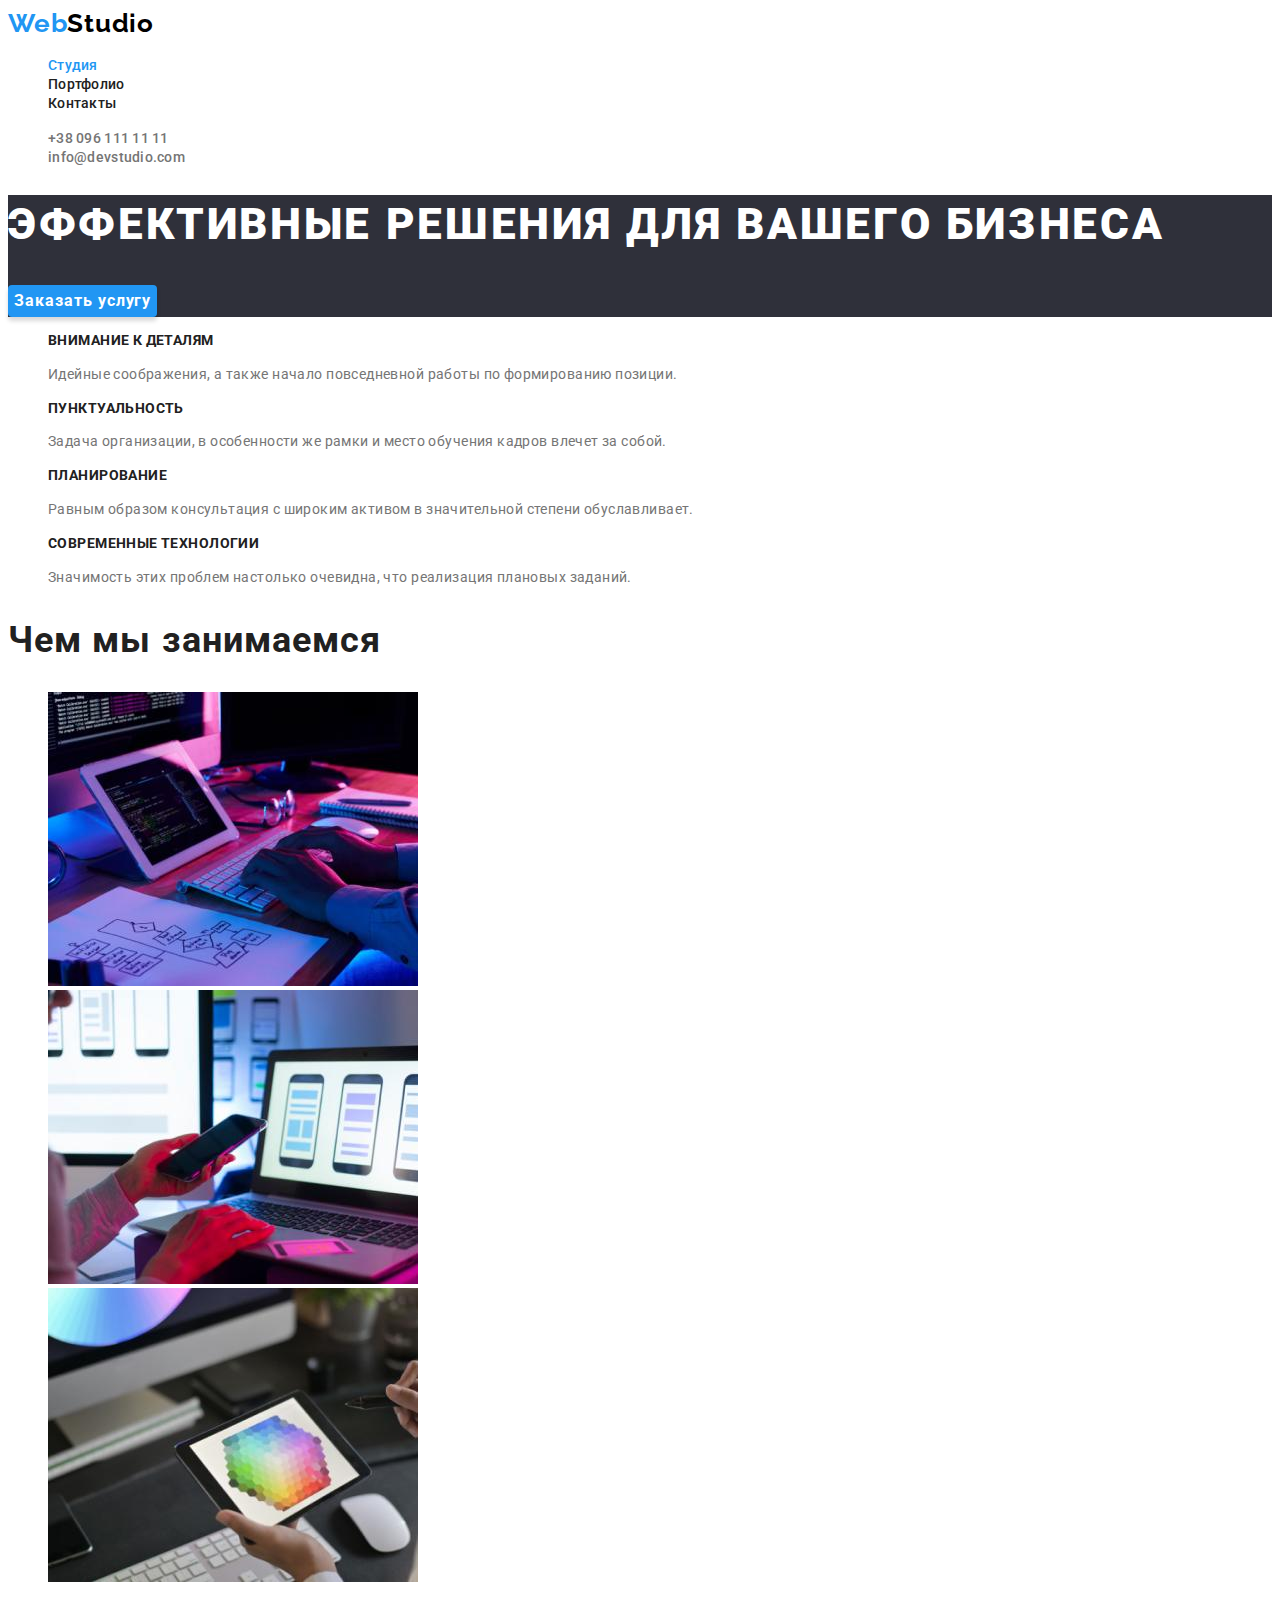
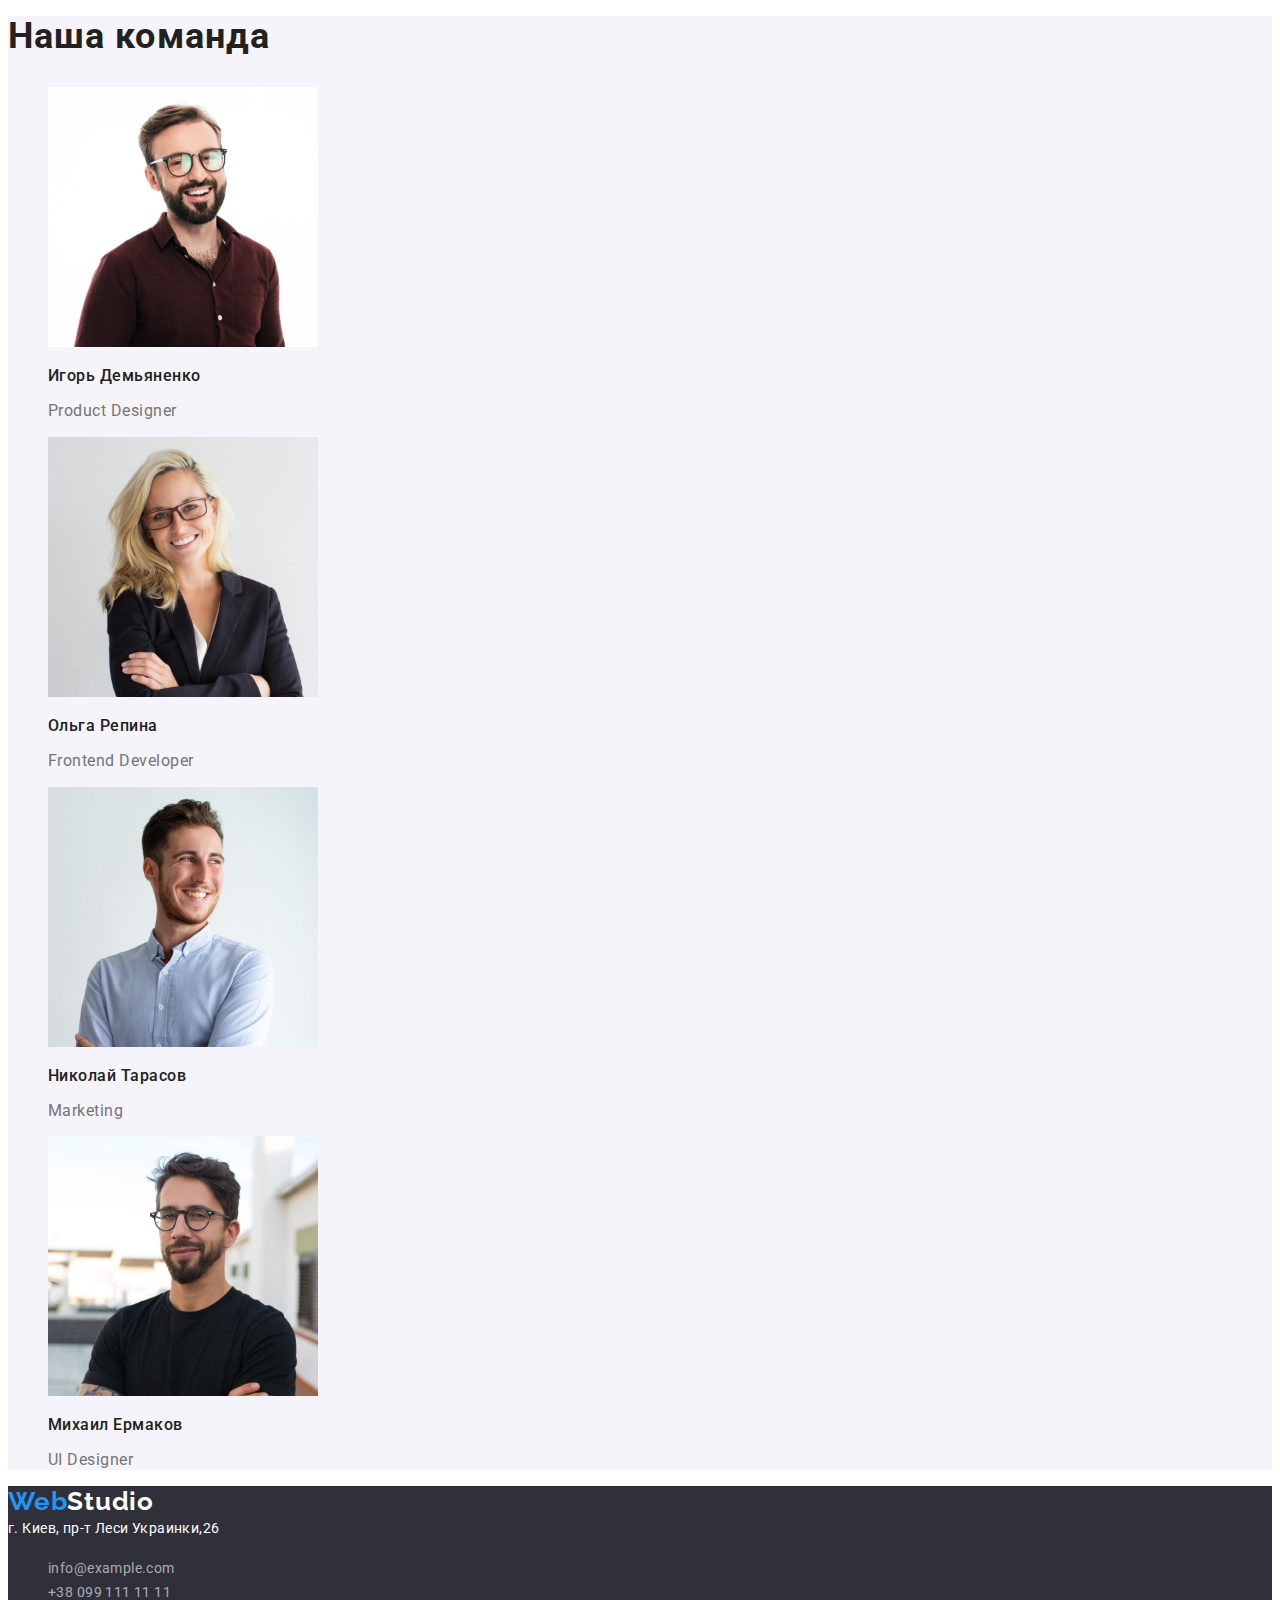
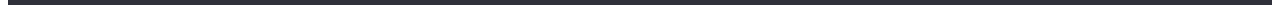
<file: index.html>
<!DOCTYPE html>
<html lang="ru">
<head>
    <meta charset="UTF-8">
    <meta http-equiv="X-UA-Compatible" content="IE=edge">
    <meta name="viewport" content="width=device-width, initial-scale=1.0">
    <title>WebStudio</title>
    <link rel="preconnect" href="https://fonts.googleapis.com">
    <link rel="preconnect" href="https://fonts.gstatic.com" crossorigin>
    <link href="https://fonts.googleapis.com/css2?family=Raleway:wght@700&family=Roboto:wght@400;500;700;900&display=swap" rel="stylesheet">
    <link rel="stylesheet" href="./css/styles.css" />
</head>
<body>
    <header>
        <nav class="header-nav">
        <a class="link logo" href="">Web<span class="logo1" lang="en">Studio</span></a>
        <ul class="list menu-list">
            <li>
                <a class="menu-link link current" href="index.html">Студия</a>
            </li>
            <li>
                <a class="menu-link link" href="portfolio.html">Портфолио</a>
            </li>
            <li>
                <a class="menu-link link" href="">Контакты</a>
            </li>
        </ul>
        </nav>
        <ul class="list menu-list">
            <li>
                <a class="header-contact link" href="tel:+380961111111">+38 096 111 11 11</a>
            </li>
            <li>
                <a class="header-contact link" href="mailto:info@devstudio.com">info@devstudio.com</a>
            </li>
        </ul>
    </header>
    <main>
        <section class ="hero">
            <h1 class="main-title">Эффективные решения для вашего бизнеса</h1>
            <button class="btn-title" type="button">Заказать услугу</button>
        </section>
        <section>
            <h1 hidden>Описание</h2>
            <ul class="list attribute-list">
                <li>
                    <h3 class="attribute-title">Внимание к деталям</h3>
                    <p class="attribute-body">Идейные соображения, а также начало повседневной работы по формированию позиции.</p>
                </li>
                <li>
                    <h3 class="attribute-title">Пунктуальность</h3>
                    <p class="attribute-body">Задача организации, в особенности же рамки и место обучения кадров влечет за собой.</p>
                </li>
                <li>
                    <h3 class="attribute-title">Планирование</h3>
                    <p class="attribute-body">Равным образом консультация с широким активом в значительной степени обуславливает.</p>
                </li>
                <li>
                    <h3 class="attribute-title">Современные технологии</h3>
                    <p class="attribute-body">Значимость этих проблем настолько очевидна, что реализация плановых заданий.</p>
                </li>
            </ul>
        </section>
        <section>
            <h2 class="second-title">Чем мы занимаемся</h2>
            <ul class="list working-list">
                <li class="working-item"><img 
                    src="./images/about_1.jpg" 
                    alt="computer"
                    width="370"
                    height="294"
                    >
                </li>
                <li class="working-item"><img src="./images/about_2.jpg" 
                    alt="phone"
                    width="370"
                    height="294"
                    >
                </li>
                <li class="working-item"><img src="./images/about_3.jpg"
                     alt="tablet"
                     width="370"
                     height="294"
                    >
                    </li>
            </ul>
        </section>
        <section class="team">
            <h2 class="team-title">Наша команда</h2>
            <ul class="list team-list">
                <li class="team-item"><img src="./images/team_1.jpg" alt="product_designer" width="270" height="260">
                    <h3 class="team-name">Игорь Демьяненко</h3>
                    <p class="team-pos" lang="en">Product Designer</p>
                    
                </li>
                <li class="team-item"><img src="./images/team_2.jpg" alt="frontend_developer" width="270" height="260">
                    <h3 class="list team-name">Ольга Репина</h3>
                    <p class="list team-pos" lang="en">Frontend Developer</p>
                </li>
                <li class="team-item"><img src="./images/team_3.jpg" alt="marketing" width="270" height="260">
                    <h3 class="team-name">Николай Тарасов</h3>
                    <p class="team-pos" lang="en">Marketing</p>
                </li>
                <li class="team-item"><img src="./images/team_4.jpg" alt="ui_designer" width="270" height="260">
                    <h3 class="team-name">Михаил Ермаков</h3>
                    <p class="team-pos" lang="en">UI Designer</p>
                </li>
            </ul>
        </section>
    </main>
    <footer class ="hero">
        <a class="link logo" href="">Web<span class="logo2" lang="en">Studio</span></a>
        <address>
                <a class="address-city link" href="https://goo.gl/maps/vY3BDn3XB5CnUUM28">г. Киев, пр-т Леси Украинки,26</a>
        <ul class=" list menu-list">
            <li>
                <a class="link footer-contact" href="info@example.com">info@example.com</a>
            </li>
            <li>
                <a class="link footer-contact" href="tel:+380991111111">+38 099 111 11 11</a>
            </li>
        </ul>
        </address>
    </footer>
</body>
</html>
</file>
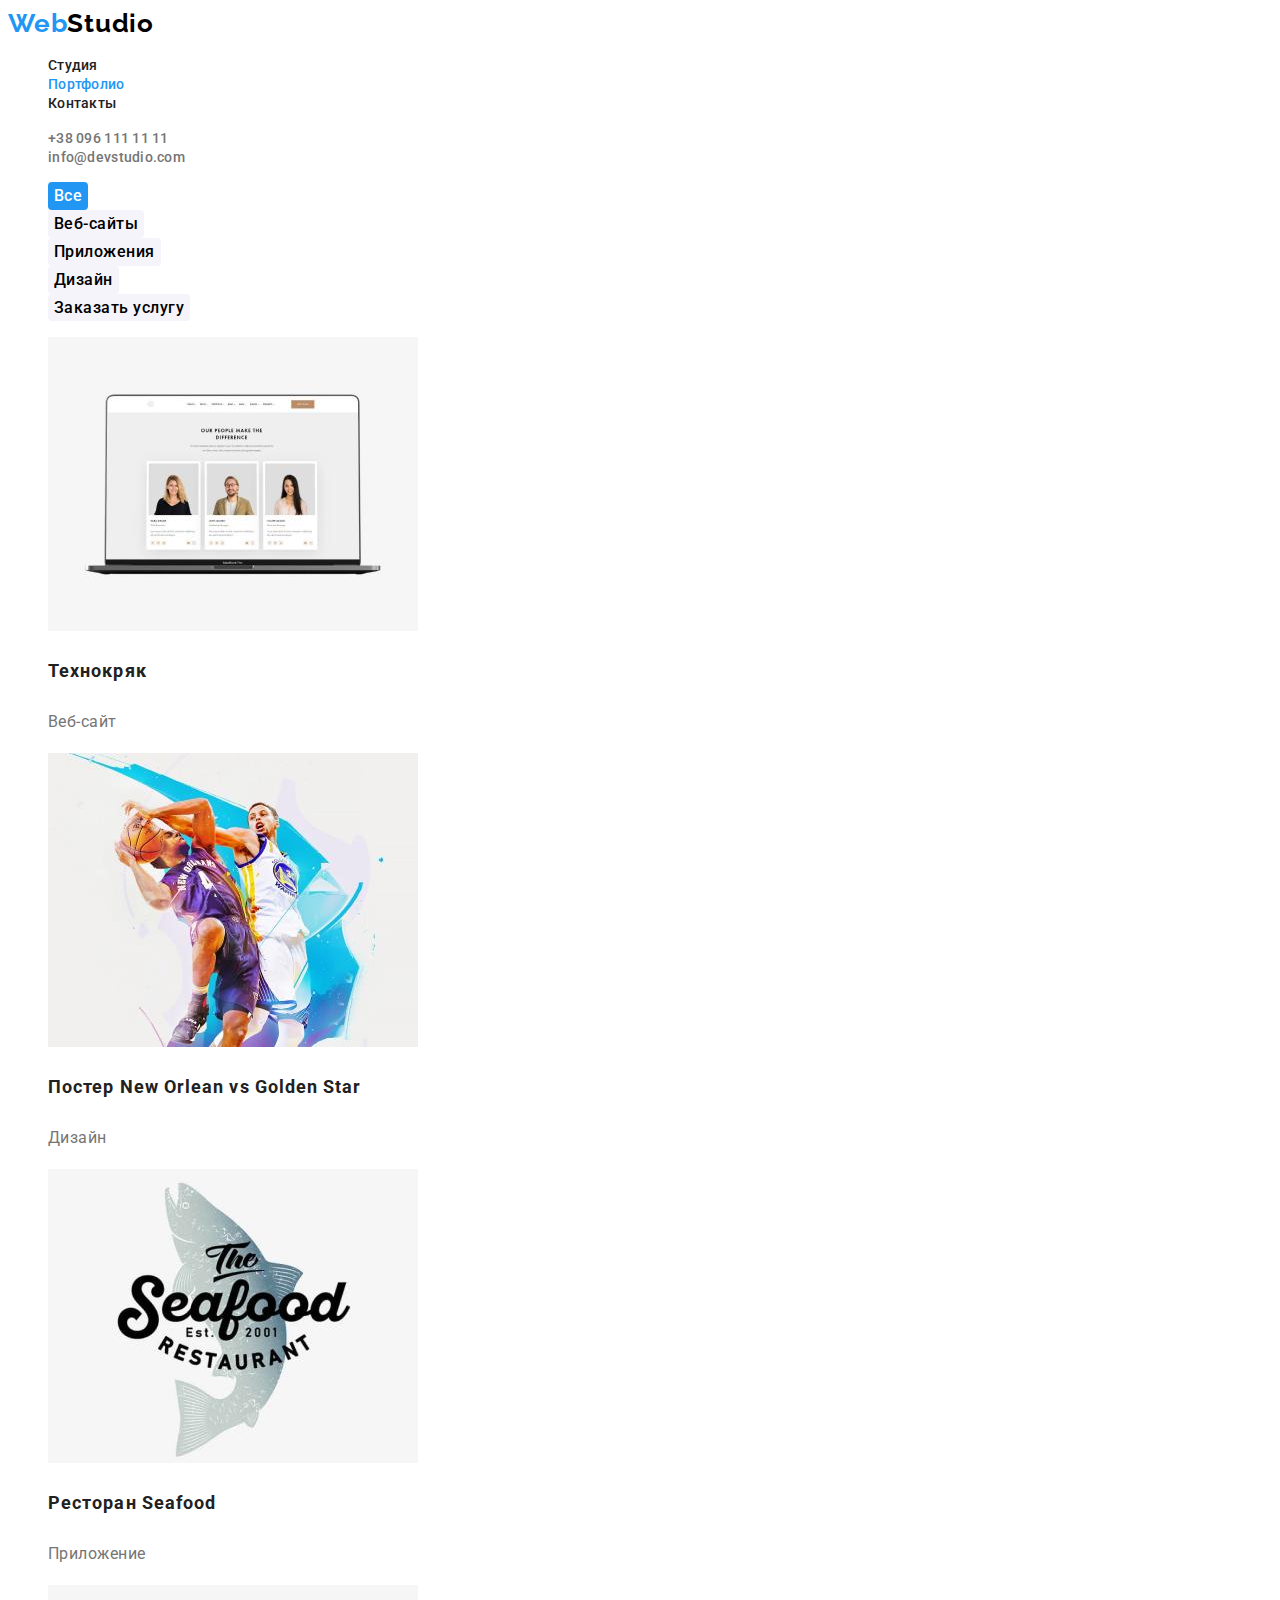
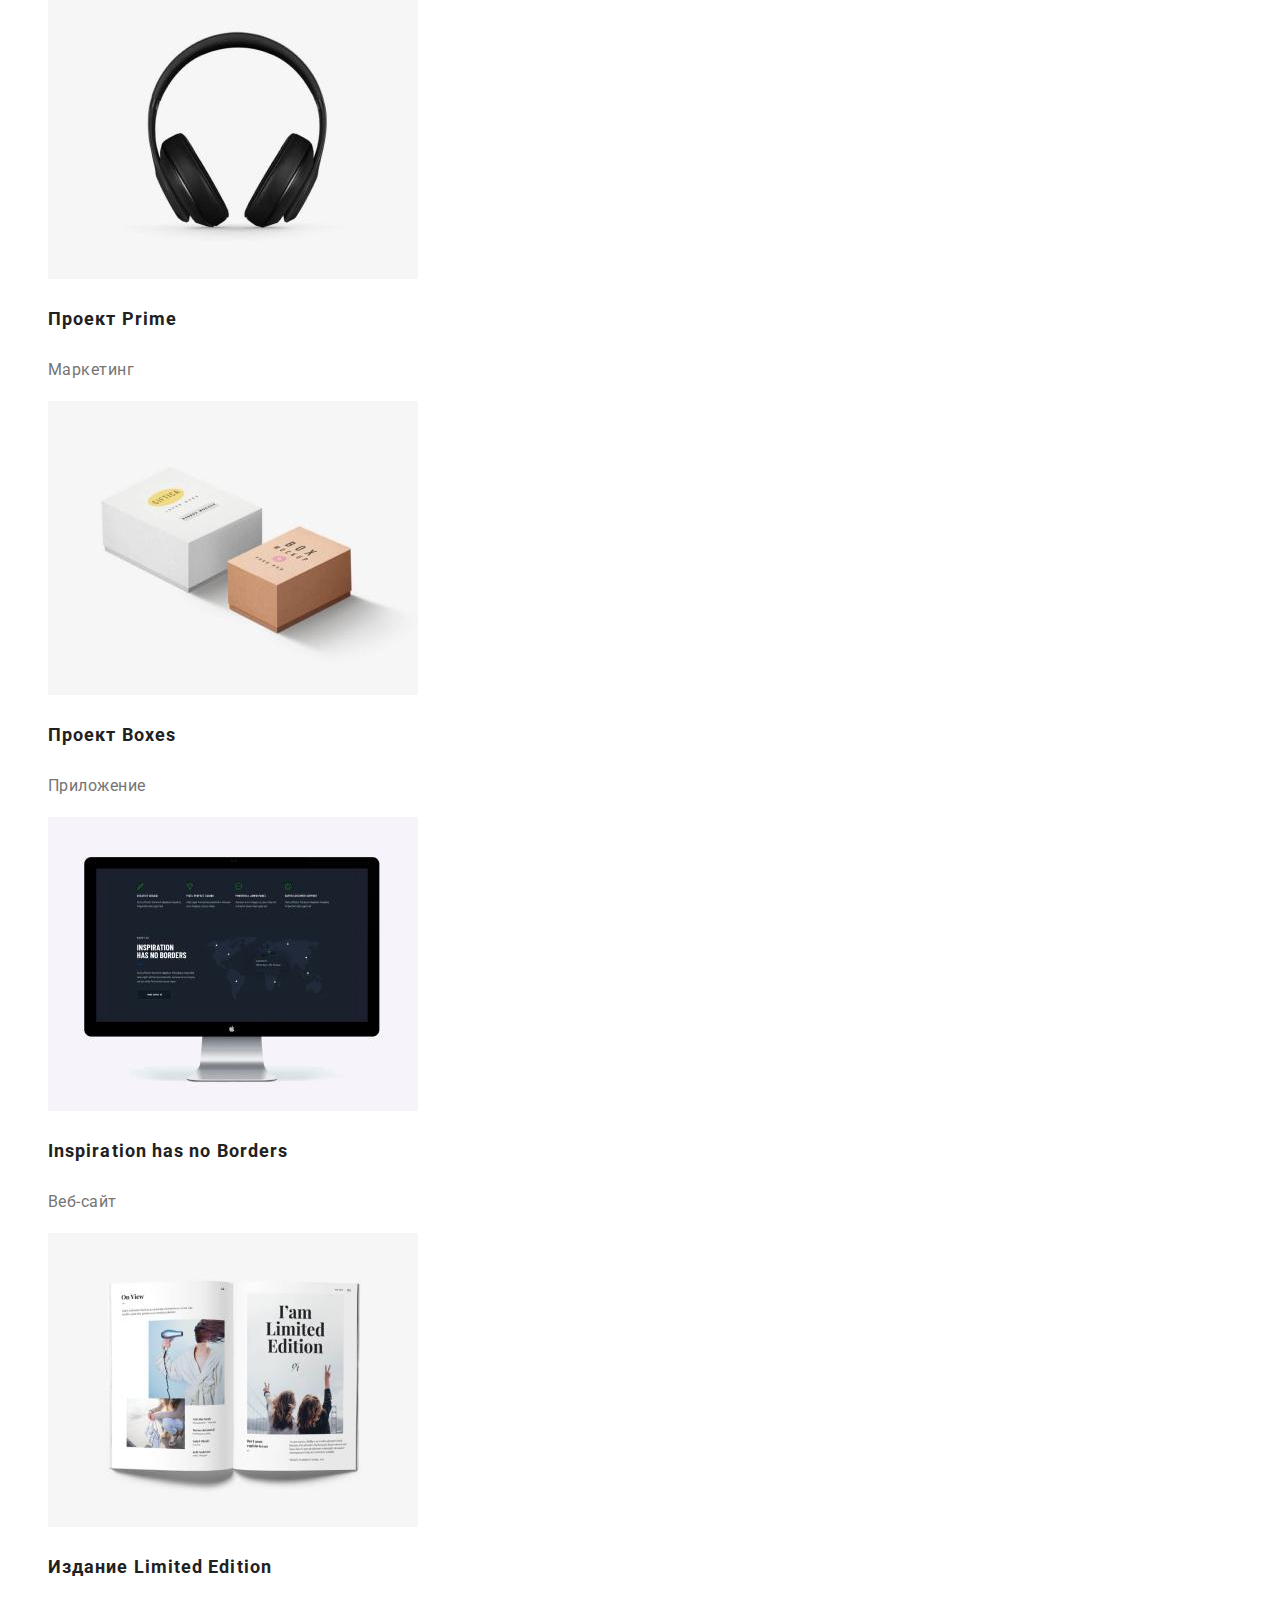
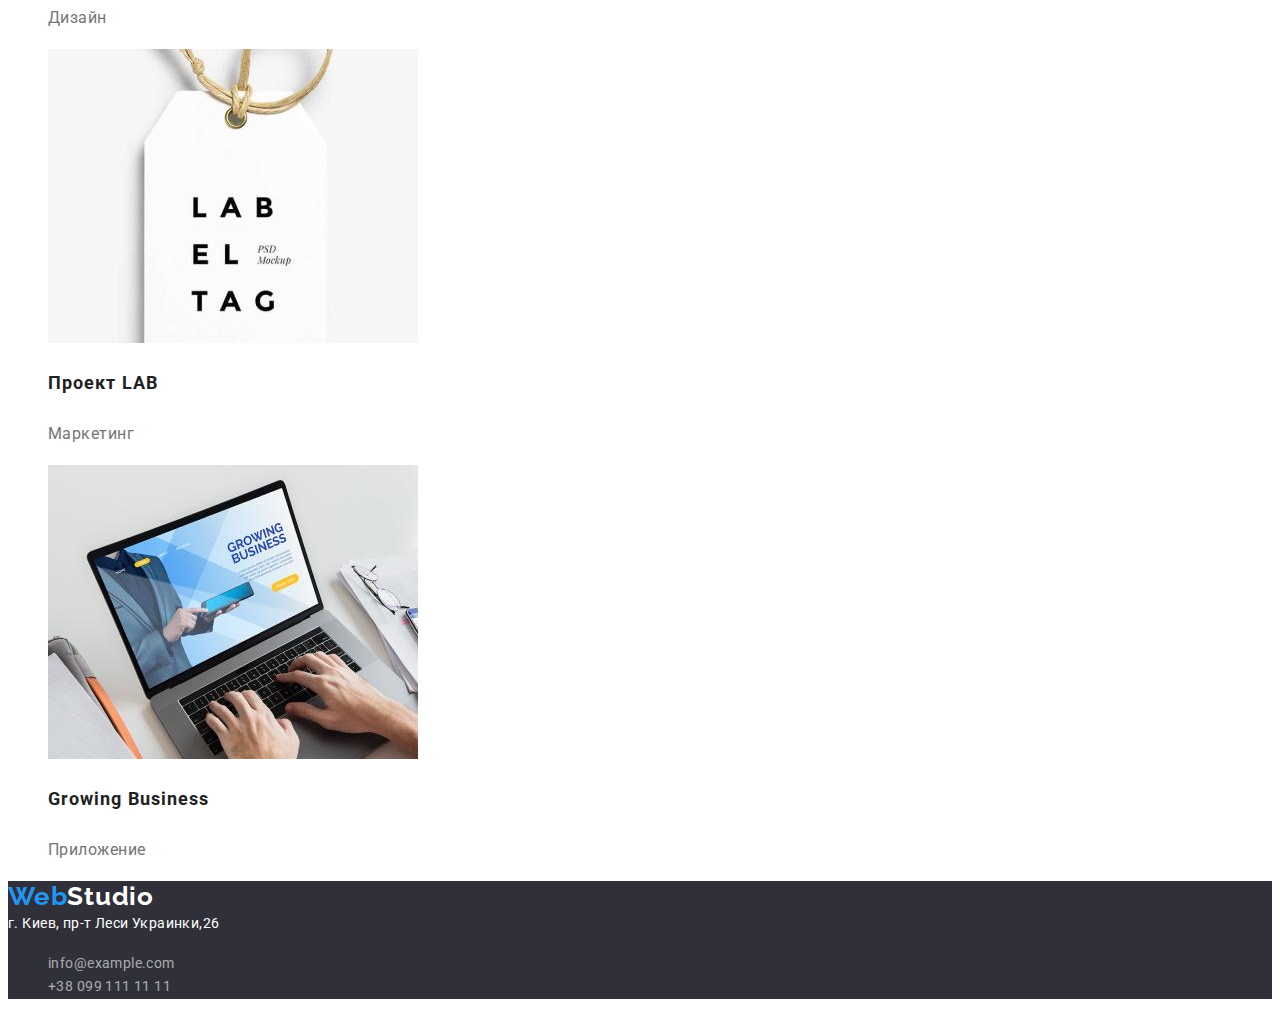
<file: portfolio.html>
<!DOCTYPE html>
<html lang="ru">
<head>
    <meta charset="UTF-8">
    <meta http-equiv="X-UA-Compatible" content="IE=edge">
    <meta name="viewport" content="width=device-width, initial-scale=1.0">
    <title>Portfolio</title>
    <link rel="preconnect" href="https://fonts.googleapis.com">
    <link rel="preconnect" href="https://fonts.gstatic.com" crossorigin>
    <link href="https://fonts.googleapis.com/css2?family=Raleway:wght@700&display=swap" rel="stylesheet">
    <link rel="preconnect" href="https://fonts.googleapis.com">
    <link rel="preconnect" href="https://fonts.gstatic.com" crossorigin>
    <link href="https://fonts.googleapis.com/css2?family=Roboto:wght@400;500;700&display=swap" rel="stylesheet">
    <link rel="stylesheet" href="./css/styles.css" />
</head>
<body>
    <header>
        <nav class="header-nav">
            <a class="link logo" href="">Web<span class="logo1" lang="en">Studio</span></a>
            <ul class="list menu-list">
                <li>
                    <a class="menu-link link " href="index.html">Студия</a>
                </li>
                <li>
                    <a class="menu-link link current" href="portfolio.html">Портфолио</a>
                </li>
                <li>
                    <a class="menu-link link" href="">Контакты</a>
                </li>
            </ul>
        </nav>
        <ul class="list menu-list">
            <li>
                <a class="header-contact link" href="tel:+380961111111">+38 096 111 11 11</a>
            </li>
            <li>
                <a class="header-contact link" href="mailto:info@devstudio.com">info@devstudio.com</a>
            </li>
        </ul>
    </header>
    <main>
        <section>
            <h2 hidden>Перечень услуг</h2>
            <ul class="list btn-menu">
                <li class="btn-list">
                    <button class="btn-item active" type="button">Все</button>
                </li>
                <li class="btn-list">
                    <button class="btn-item" type="button">Веб-сайты</button>
                </li>
                <li class="btn-list">
                    <button class="btn-item" type="button">Приложения</button>
                </li>
                <li class="btn-list">
                    <button class="btn-item" type="button">Дизайн</button>
                </li>
                <li class="btn-list">
                    <button class="btn-item" type="button">Заказать услугу</button>
                </li>
            </ul>
            <ul class="list">
                <li><img src="./images/Технокряк.jpg" alt="site" width="370" height="294">
                    <h3 class="project-title">Технокряк</h3>
                    <p class="project-body">Веб-сайт</p>
                </li>
                <li><img src="./images/Постер.jpg" alt="design" width="370" height="294">
                    <h3 class="project-title">Постер <span lang="en">New Orlean vs Golden Star</span> </h3>
                    <p class="project-body">Дизайн</p>
                </li>
                <li><img src="./images/Ресторан.jpg" alt="app" width="370" height="294">
                    <h3 class="project-title">Ресторан <span lang="en">Seafood</span></h3>
                    <p class="project-body">Приложение</p>
                </li>
                <li><img src="./images/Prime.jpg" alt="marketing" width="370" height="294"">
                    <h3 class="project-title">Проект <span lang="en">Prime</span></h3>
                    <p class="project-body">Маркетинг</p>
                </li>
                <li><img src="./images/Boxes.jpg" alt="app" width="370" height="294">
                    <h3 class="project-title">Проект <span lang="en">Boxes</span></h3>
                    <p class="project-body">Приложение</p>
                </li>
                <li><img src="./images/Inspiration.jpg" alt="site" width="370" height="294">
                    <h3 class="project-title" lang="en">Inspiration has no Borders</h3>
                    <p class="project-body">Веб-сайт</p>
                </li>
                <li><img src="./images/Издание.jpg" alt="design" width="370" height="294">
                    <h3 class="project-title">Издание <span lang="en">Limited Edition</span></h3>
                    <p class="project-body">Дизайн</p>
                </li>
                <li><img src="./images/LAB.jpg" alt="marketing" width="370" height="294">
                    <h3 class="project-title">Проект <span lang="en">LAB</span></h3>
                    <p class="project-body">Маркетинг</p>
                </li>
                <li><img src="./images/Growing.jpg" alt="app" width="370" height="294">
                    <h3 class="project-title" lang="en">Growing Business</h3>
                    <p class="project-body">Приложение</p>
                </li>
            </ul>
        </section>
        

    </main>
    <footer class="hero">
        <a class="link logo" href="">Web<span class="logo2" lang="en">Studio</span></a>
        <address>
            <a class="address-city link" href="https://goo.gl/maps/vY3BDn3XB5CnUUM28">г. Киев, пр-т Леси Украинки,26</a>
            <ul class=" list menu-list">
                <li>
                    <a class="footer-contact link" href="info@example.com">info@example.com</a>
                </li>
                <li>
                    <a class="footer-contact link" href="tel:+380991111111">+38 099 111 11 11</a>
                </li>
            </ul>
        </address>
    </footer>
</body>
</html>
</file>
<file: css/styles.css>
:root {
  --header-color: #212121;
  --logo-color: #2196f3;
  --logo1-color: #000000;
  --hero-color: #2f303a;
  --primary-title-color: #ffffff;
  --primary-text-color: #757575;
  --btn-item-color: #f5f4fa;
  --footer-contact: rgba(255, 255, 255, 0.6);
  --team-color: #f5f4fa;
}

body {
  font-family: "Roboto", sans-serif;
  color: var(--header-color);
  background-color: var(--primary-title-color);
}

.list {
  list-style: none;
}

.link {
  text-decoration: none;
}

/*Studio-header*/

.logo {
  font-family: "Raleway";
  font-style: normal;
  font-weight: bold;
  font-size: 26px;
  line-height: 1.19;
  letter-spacing: 0.03em;
  color: var(--logo-color);
}

.logo1 {
  font-family: Raleway;
  font-style: normal;
  font-weight: bold;
  font-size: 26px;
  line-height: 1.19;
  letter-spacing: 0.03em;
  color: var(--logo1-color);
}

.menu-link {
  font-weight: 500;
  font-size: 14px;
  line-height: 1.14;
  letter-spacing: 0.02em;
  color: var(--header-color);
}

.current:hover {
  color: var(--logo-color);
}

.menu-link:hover,
.menu-link:focus,
.header-contact:hover,
.header-contact:focus,
.footer-contact:hover,
.footer-contact:focus {
  color: var(--logo-color);
}

.header-contact {
  font-weight: 500;
  font-size: 14px;
  font-style: normal;
  line-height: 1.14;
  letter-spacing: 0.02em;
  color: var(--primary-text-color);
}

/*Studio-main*/

.hero {
  background-color: var(--hero-color);
}

.main-title {
  font-weight: 900;
  font-size: 44px;
  line-height: 1.36;
  letter-spacing: 0.06em;
  text-transform: uppercase;
  color: var(--primary-title-color);
}

.btn-title {
  font-family: inherit;
  font-style: normal;
  font-weight: bold;
  font-size: 16px;
  line-height: 1.87;
  letter-spacing: 0.06em;
  background: var(--logo-color);
  box-shadow: 0px 4px 4px rgba(0, 0, 0, 0.15);
  border: 0;
  border-radius: 4px;
  color: var(--primary-title-color);
  cursor: pointer;
}

.attribute-title {
  font-weight: bold;
  font-size: 14px;
  line-height: 1.14;
  letter-spacing: 0.03em;
  text-transform: uppercase;
  color: var(--header-color);
}

.attribute-body {
  font-size: 14px;
  line-height: 1.71;
  letter-spacing: 0.03em;
  color: var(--primary-text-color);
}

.second-title {
  font-weight: bold;
  font-size: 36px;
  line-height: 1.16;
  letter-spacing: 0.03em;
  color: var(--header-color);
}

.team {
  background-color: #f5f4fa;
}

.team .team-title {
  font-weight: bold;
  font-size: 36px;
  line-height: 1.16;
  letter-spacing: 0.03em;
  color: var(--header-color);
}

.team-name {
  font-weight: 500;
  font-size: 16px;
  line-height: 1.18;
  letter-spacing: 0.03em;
  color: var(--header-color);
}

.team-pos {
  font-size: 16px;
  line-height: 1.18;
  letter-spacing: 0.03em;
  color: var(--primary-text-color);
}

/*Studio-footer*/

.logo2 {
  font-family: "Raleway";
  font-style: normal;
  font-weight: bold;
  font-size: 26px;
  line-height: 1.19;
  letter-spacing: 0.03em;
  color: var(--primary-title-color);
}

.address-city {
  font-style: normal;
  font-weight: normal;
  font-size: 14px;
  line-height: 1.71;
  letter-spacing: 0.03em;
  color: var(--primary-title-color);
}

.footer-contact {
  font-weight: normal;
  font-size: 14px;
  font-style: normal;
  line-height: 1.71;
  letter-spacing: 0.03em;
  color: var(--footer-contact);
}

/*Portfolio-main*/

.btn-item {
  font-family: Roboto;
  font-style: normal;
  font-weight: 500;
  font-size: 16px;
  line-height: 1.62;
  letter-spacing: 0.03em;
  border-radius: 4px;
  border: 0;
  background-color: var(--btn-item-color);
  cursor: pointer;
}

.btn-item:hover,
.btn-item:focus {
  color: var(--primary-title-color);
  background-color: var(--logo-color);
}

.btn-item:active {
  background-color: var(--logo-color);
}

.project-title {
  font-weight: bold;
  font-size: 18px;
  line-height: 2;
  letter-spacing: 0.06em;
  color: var(--header-color);
}

.project-body {
  font-size: 16px;
  line-height: 1.87;
  letter-spacing: 0.03em;
  color: var(--primary-text-color);
}

.active,
.btn-item:hover {
  color: var(--primary-title-color);
  background-color: var(--logo-color);
}

.current,
.menu-link:hover {
  color: var(--logo-color);
}
</file>
